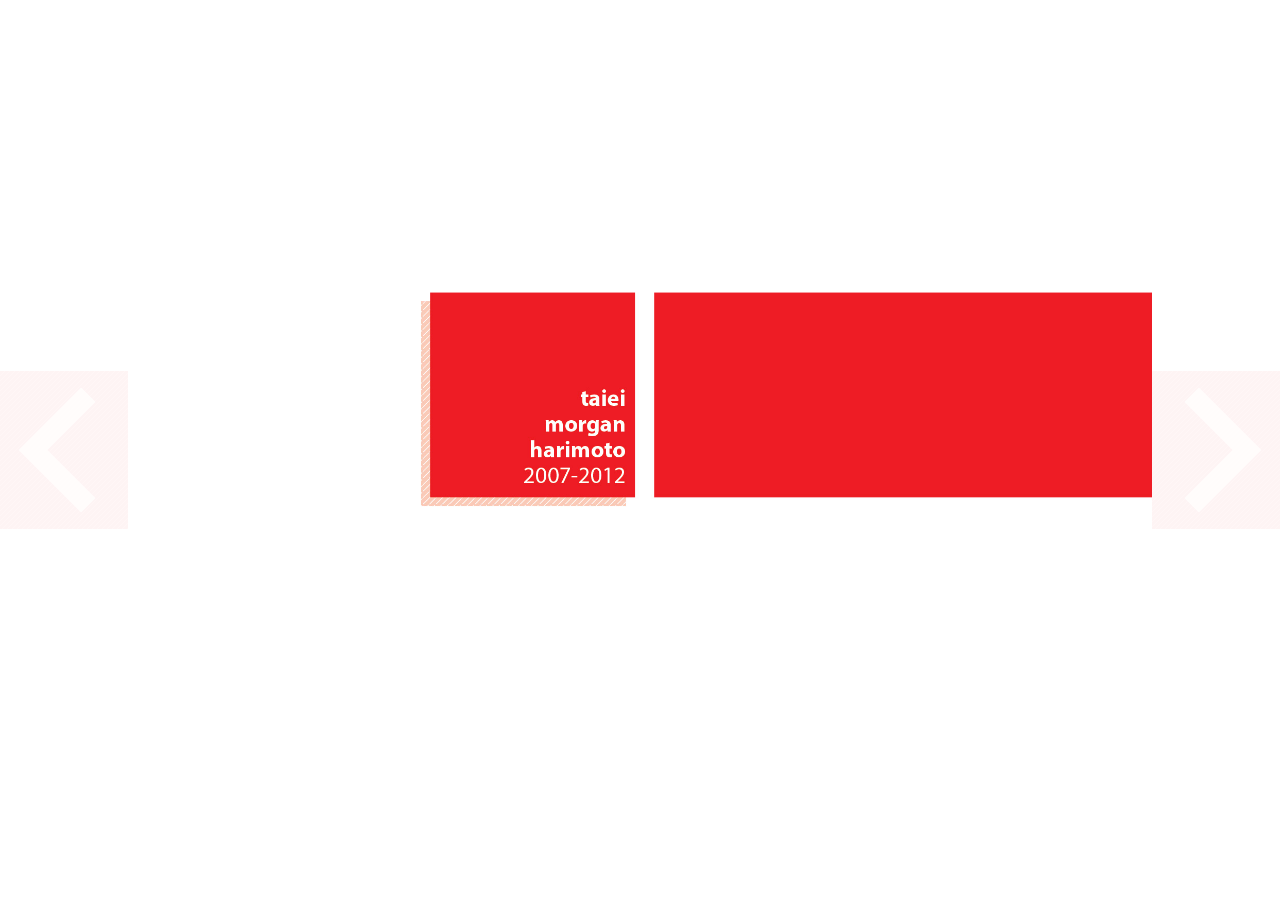
<file: index.html>
<!DOCTYPE html>
<html lang="en">
  <head>
    <meta charset="utf-8">
    <title>Taiei</title>
    <meta name="viewport" content="width=device-width, initial-scale=1.0">
    <meta name="description" content="">
    <meta name="author" content="">

    <!-- Le styles -->
    <link href="assets/css/bootstrap.css" rel="stylesheet">
    <link href="assets/css/style.css" rel="stylesheet">

    <!-- Le HTML5 shim, for IE6-8 support of HTML5 elements -->
    <!--[if lt IE 9]>
      <script src="http://html5shim.googlecode.com/svn/trunk/html5.js"></script>
    <![endif]-->

    <!-- Le fav and touch icons -->
    <link rel="shortcut icon" href="assets/ico/favicon.ico">
    <link rel="apple-touch-icon-precomposed" sizes="144x144" href="assets/ico/apple-touch-icon-144-precomposed.png">
    <link rel="apple-touch-icon-precomposed" sizes="114x114" href="assets/ico/apple-touch-icon-114-precomposed.png">
    <link rel="apple-touch-icon-precomposed" sizes="72x72" href="assets/ico/apple-touch-icon-72-precomposed.png">
    <link rel="apple-touch-icon-precomposed" href="assets/ico/apple-touch-icon-57-precomposed.png">

  </head>

  <body>
    <a class="left" href="#" data-slide="prev"></a>
    <div id="carousel" class="slide">
      <ul>
        <li style='display:block'>
          <img class="page" src="assets/img/Page_1.jpg" />
        </li>
        <li style='display:block'>
          <img class="page" src="assets/img/Page_2.jpg" />
        </li>
        <li style='display:block'>
          <img class="page" src="assets/img/Page_3.jpg" />
        </li>
        <li style='display:block'>
          <img class="page" src="assets/img/Page_4.jpg" />
        </li>
        <li style='display:block'>
          <img class="page" src="assets/img/Page_5.jpg" />
        </li>
        <li style='display:block'>
          <img class="page" src="assets/img/Page_6.jpg" />
        </li>
        <li style='display:block'>
          <img class="page" src="assets/img/Page_7.jpg" />
        </li>
        <li style='display:block'>
          <img class="page" src="assets/img/Page_8.jpg" />
        </li>
        <li style='display:block'>
          <img class="page" src="assets/img/Page_9.jpg" />
        </li>
        <li style='display:block'>
          <img class="page" src="assets/img/Page_10.jpg" />
        </li>
        <li style='display:block'>
          <img class="page" src="assets/img/Page_11.jpg" />
        </li>
        <li style='display:block'>
          <img class="page" src="assets/img/Page_12.jpg" />
        </li>
        <li style='display:block'>
          <img class="page" src="assets/img/Page_13.jpg" />
        </li>
        <li style='display:block'>
          <img class="page" src="assets/img/Page_14.jpg" />
        </li>
        <li style='display:block'>
          <img class="page" src="assets/img/Page_15.jpg" />
        </li>
        <li style='display:block'>
          <img class="page" src="assets/img/Page_16.jpg" />
        </li>
      </ul>
    </div>
    <a class="right" href="#" data-slide="next"></a>

    <!-- Le javascript
    ================================================== -->
    <!-- Placed at the end of the document so the pages load faster -->
    <script src="http://ajax.googleapis.com/ajax/libs/jquery/1.8.3/jquery.min.js"></script>
    <script>window.jQuery || document.write('<script src="assets/js/jquery.js"><\/script>')</script>
    <script src="assets/js/touche.js"></script>
    <script src="assets/js/swipe.js"></script>
    <script src="assets/js/application.js"></script>

  </body>
</html>
</file>
<file: assets/css/style.css>
html, body {
  height: 100%;
  width: 100%;
  margin: 0;
}

a.left {
  float: left;
}

a.right {
  float: right;
  transform:rotate(180deg);
  -ms-transform:rotate(180deg); /* IE 9 */
  -moz-transform:rotate(180deg); /* Firefox */
  -webkit-transform:rotate(180deg); /* Safari and Chrome */
  -o-transform:rotate(180deg); /* Opera */
}

a.left, a.right {
  background: url("../../assets/img/ArrowGoLeft.png") no-repeat center center;
  width: 10%;
  height: 100%;
  opacity: 0.2;
}

ul, li, li div {
  height: 100%;
}

li {
  vertical-align: middle;
}

#carousel {
  float: left;
  width: 80%;
  height: 100%;
}

.page {
  background-size: contain;
}

img {
  pointer-events: none;
}

@media (min-device-width : 768px) and (max-device-width: 1024px) and (orientation : landscape) {
  a.left, a.right {
    display: none;
  }
}
</file>
